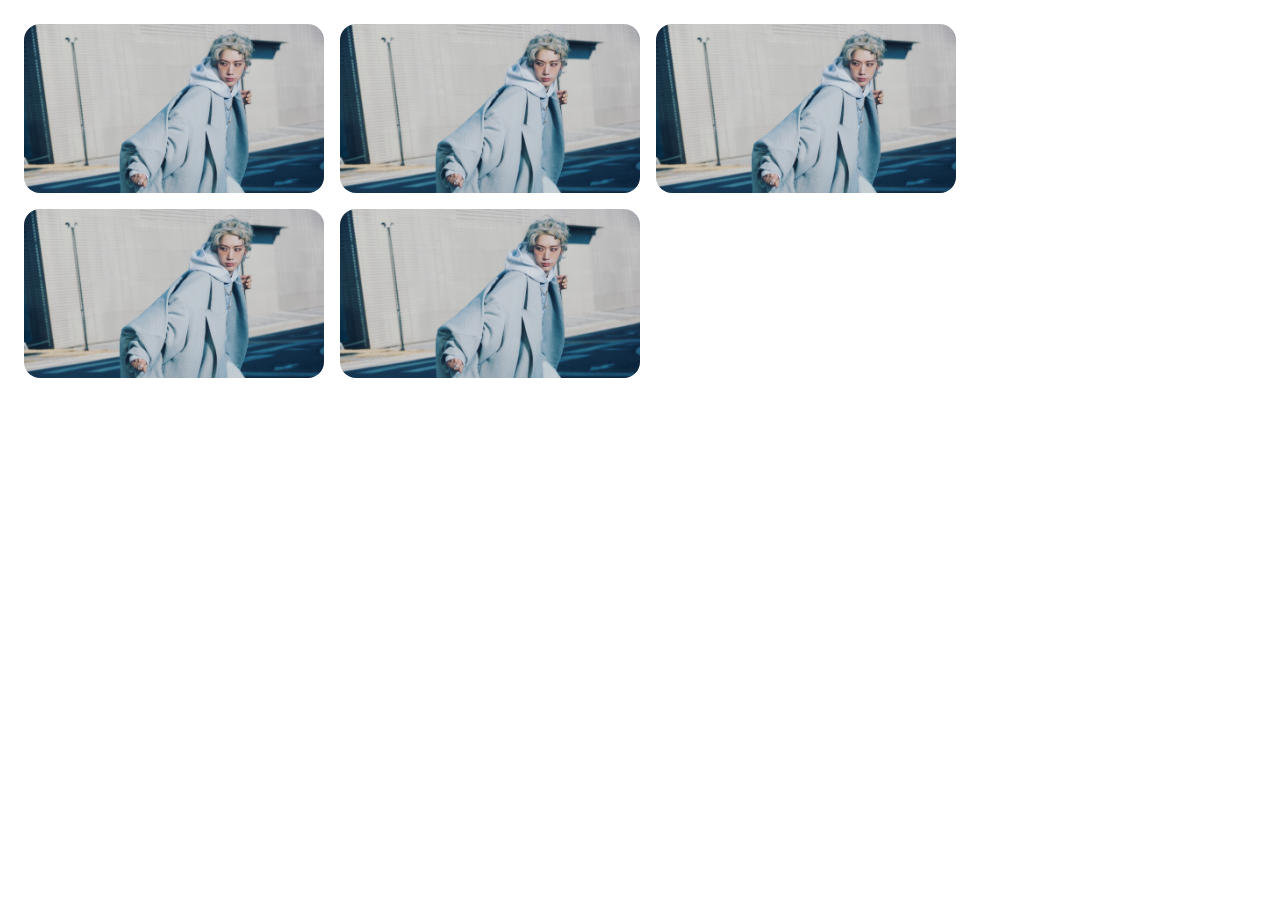
<file: image-modal/index.html>
<!DOCTYPE html>
<html>
    <head>
        <link rel="stylesheet" href="style.css">
    </head>
    <body>
        <div class="gallery">
            <img src="/image-modal/img/TEN STUNNER 2.jpg" alt="Image 1 Thumbnail" data-enlarged="/image-modal/img/TEN STUNNER 2.jpg" onclick="openModal(this)">
            <img src="/image-modal/img/TEN STUNNER 2.jpg" alt="Image 2 Thumbnail" data-enlarged="/image-modal/img/TEN STUNNER 2.jpg" onclick="openModal(this)">
            <img src="/image-modal/img/TEN STUNNER 2.jpg" alt="Image 2 Thumbnail" data-enlarged="/image-modal/img/TEN STUNNER 2.jpg" onclick="openModal(this)">
            <img src="/image-modal/img/TEN STUNNER 2.jpg" alt="Image 2 Thumbnail" data-enlarged="/image-modal/img/TEN STUNNER 2.jpg" onclick="openModal(this)">
            <img src="/image-modal/img/TEN STUNNER 2.jpg" alt="Image 2 Thumbnail" data-enlarged="/image-modal/img/TEN STUNNER 2.jpg" onclick="openModal(this)">    
        </div>
          
        <div id="imageModal" class="modal">
            <span class="close-button" onclick="closeModal()">&times;</span>
            <img class="modal-content" id="modalImage">
            <div id="caption"></div>
        </div>
    </body>
    <script src="script.js"></script>
</html>
</file>
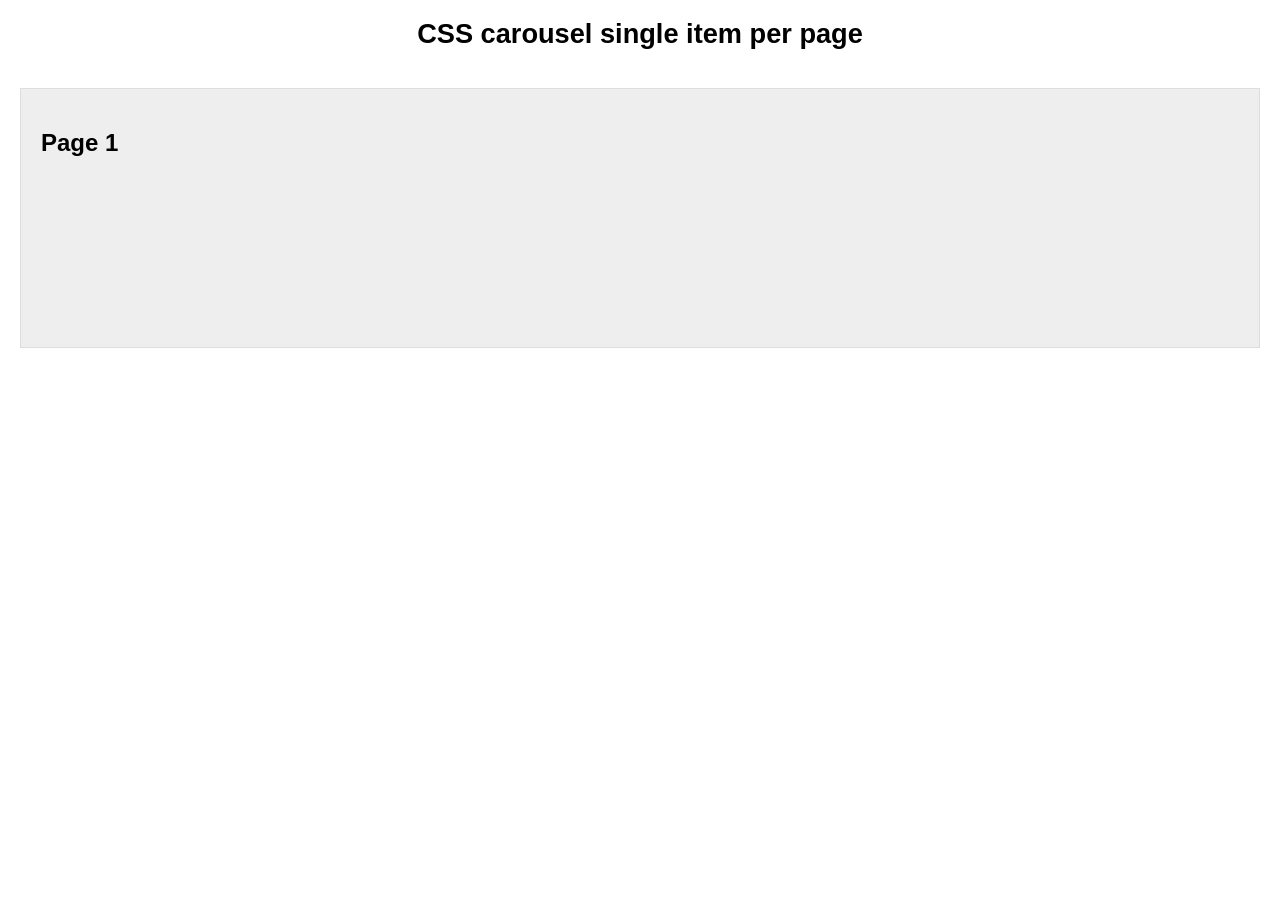
<file: image-slideshow/index.html>
<!DOCTYPE html>
<html>
    <head>
        <link rel="stylesheet" href="style.css">
    </head>
    <body>
        <h1>CSS carousel single item per page</h1>
            <ul>
                <li>
                    <h2>Page 1</h2>
                </li>
                <li>
                    <h2>Page 2</h2>
                </li>
                <li>
                    <h2>Page 3</h2>
                </li>
                <li>
                    <h2>Page 4</h2>
                </li>
            </ul>
    </body>
</html>
</file>
<file: image-modal/style.css>
/* Basic gallery styling */
.gallery {
    display: flex;
    flex-wrap: wrap;
    gap: 16px;
    padding: 16px;
  }
  
  .gallery img {
    width: 300px;
    height: auto;
    cursor: pointer;
    box-sizing: border-box;
    border-radius: 16px;
    transition: 0.5s;
  }
  .gallery img:hover {
    border-radius: 8px;
    transition: 0.5s;
    transform: scale(1.05);
    box-shadow: 5px 5px 20px rgba(0,0,0,0.4);
  }
  
  /* The Modal (hidden by default) */
 .modal {
    display: none; /* Hidden by default */
    flex-direction: column;
    position: fixed; /* Stay in place */
    left: 0;
    top: 0;
    width: 100%; /* Full width */
    height: 100%; /* Full height */
    overflow: auto; /* Enable scroll if needed */
    background-color: rgba(0,0,0,0.9); /* Black w/ opacity */
    padding: 24px 0;
  }
  
  /* Modal Content (image) */
  .modal-content {
    margin: auto;
    display: block;
    width: 80%;
    max-width: 1200px;
    max-height: 80%; /* Limit height to viewport */
    object-fit: contain; /* Ensure the entire image is visible */
  }
  
  /* Caption Text (optional) */
  #caption {
    margin: auto;
    display: block;
    width: 80%;
    max-width: 700px;
    text-align: center;
    color: #ccc;
    padding: 10px 0;
    height: 150px; /* Adjust as needed */
  }
  
  /* Close Button */
  .close-button {
    position: absolute;
    top: 15px;
    right: 35px;
    color: #f1f1f1;
    font-size: 40px;
    font-weight: bold;
    transition: 0.3s;
    cursor: pointer;
  }
  
  .close-button:hover,
  .close-button:focus {
    color: #bbb;
    text-decoration: none;
    cursor: pointer;
  }
</file>
<file: image-slideshow/style.css>
* {
    box-sizing: border-box;
  }
  
body {
    margin: 0;
    font-family: Arial, Helvetica, sans-serif;
}
  
h1 {
    text-align: center;
    font-size: 1.7rem;
}
ul {
    width: 100vw;
    height: 300px;
    padding: 20px;
    display: flex;
    gap: 4vw;
}
li {
    list-style-type: none;
    background-color: #eee;
    border: 1px solid #ddd;
    padding: 20px;
  
    flex: 0 0 100%;
}
  
li:nth-child(even) {
    background-color: cyan;
}
ul {
    overflow-x: scroll;
    scroll-snap-type: x mandatory;
}
li {
    scroll-snap-align: center;
}
ul::scroll-button(*) {
    border: 0;
    font-size: 2rem;
    background: none;
    color: rgb(0 0 0 / 0.7);
    cursor: pointer;
}
  
ul::scroll-button(*):hover,
ul::scroll-button(*):focus {
    color: rgb(0 0 0 / 1);
}
  
ul::scroll-button(*):active {
    translate: 1px 1px;
}
  
ul::scroll-button(*):disabled {
    color: rgb(0 0 0 / 0.2);
    cursor: unset;
}
ul::scroll-button(left) {
    content: "◄";
}
  
ul::scroll-button(right) {
    content: "►";
}
ul {
    anchor-name: --myCarousel;
}
  
ul::scroll-button(*) {
    position: absolute;
    position-anchor: --myCarousel;
}
ul::scroll-button(left) {
    right: calc(anchor(left) - 70px);
    bottom: calc(anchor(top) + 13px);
}
  
ul::scroll-button(right) {
    left: calc(anchor(right) - 70px);
    bottom: calc(anchor(top) + 13px);
}
ul {
    scroll-marker-group: after;
}
ul::scroll-marker-group {
    position: absolute;
    position-anchor: --myCarousel;
    top: calc(anchor(bottom) - 70px);
    justify-self: anchor-center;
  
    display: flex;
    justify-content: center;
    gap: 20px;
}
li::scroll-marker {
    content: "";
    width: 16px;
    height: 16px;
    background-color: transparent;
    border: 2px solid black;
    border-radius: 50%;
}
li::scroll-marker:target-current {
    background-color: black;
}
</file>
